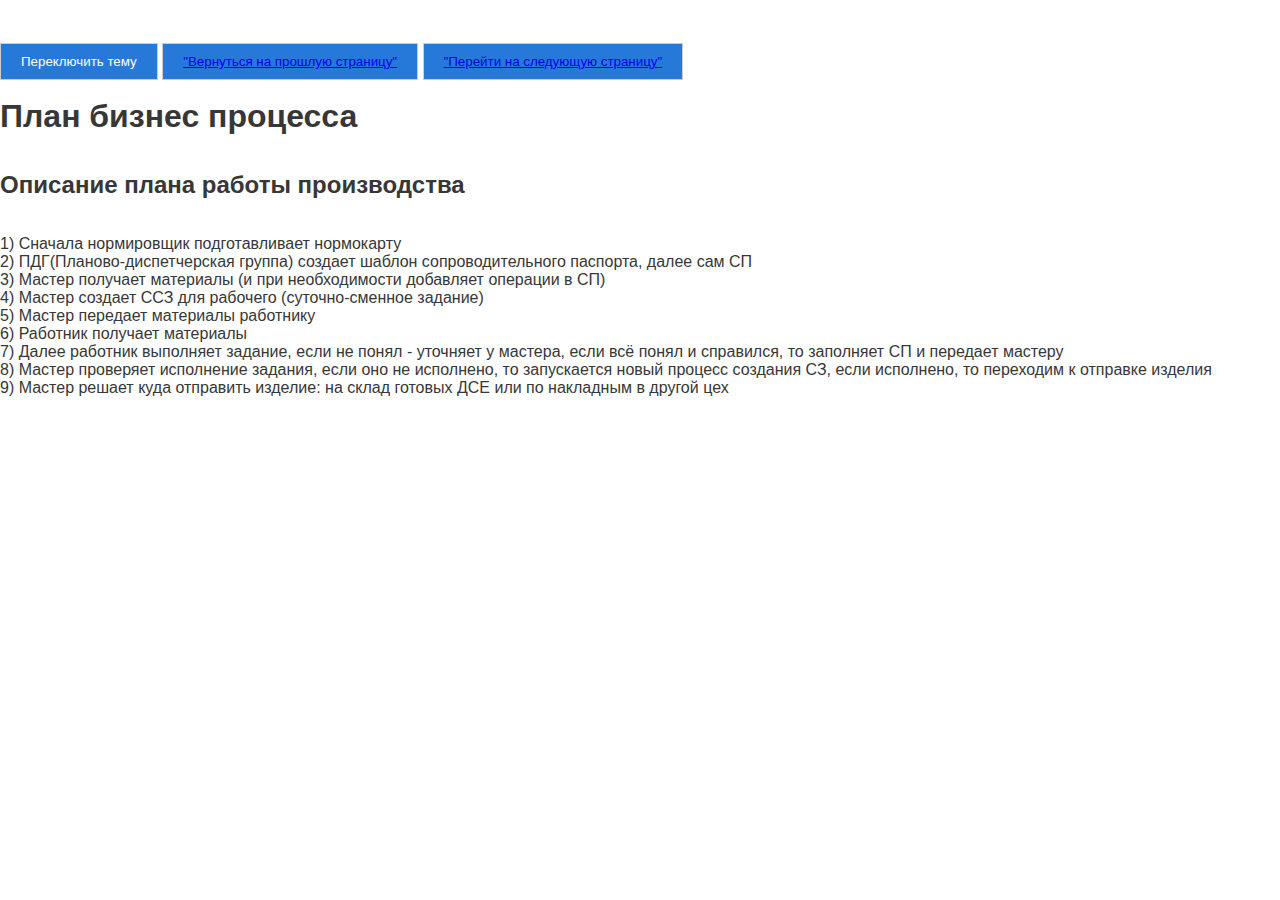
<file: p2.html>
<!DOCTYPE html>
<html lang="ru">
<head>
	<meta charset="UTF-8">
	<meta name="viewport" content="width=device-width, initial-scale=1.0">
	<title>Страница 2</title>
	<link rel="stylesheet" href="styles.css">
</head>
<body>
	<br>
	<button class="btn">Переключить тему</button> <button class= "ostalnie"> <a href="index.html"> "Вернуться на прошлую страницу" </a> </button> <button class= "ostalnie"> <a href="p3.html"> "Перейти на следующую страницу" </a> </button>

	<br>
	<br>

	<h1> План бизнес процесса </h1>

	<br>
	<br>
	<h2> Описание плана работы производства </h2>
	<br>
	<br>
	<ol>
		<li>1)		Сначала нормировщик подготавливает нормокарту </li>
		<li>2)		ПДГ(Планово-диспетчерская группа) создает шаблон сопроводительного паспорта, далее сам СП </li>
		<li>3)		Мастер получает материалы (и при необходимости добавляет операции в СП) </li>
		<li>4) 		Мастер создает ССЗ для рабочего (суточно-сменное задание) </li>
		<li>5) 		Мастер передает материалы работнику </li>
		<li>6) 		Работник получает материалы </li>
		<li>7) 		Далее работник выполняет задание, если не понял - уточняет у мастера, если всё понял и справился, то заполняет СП и передает мастеру </li>
		<li>		8) Мастер проверяет исполнение задания, если оно не исполнено, то запускается новый процесс создания СЗ, если исполнено, то переходим к отправке изделия </li>
		<li>		9) Мастер решает куда отправить изделие: на склад готовых ДСЕ или по накладным в другой цех </li>
	</ol>

	<script src="script.js"></script>
</body>
</html>
</file>
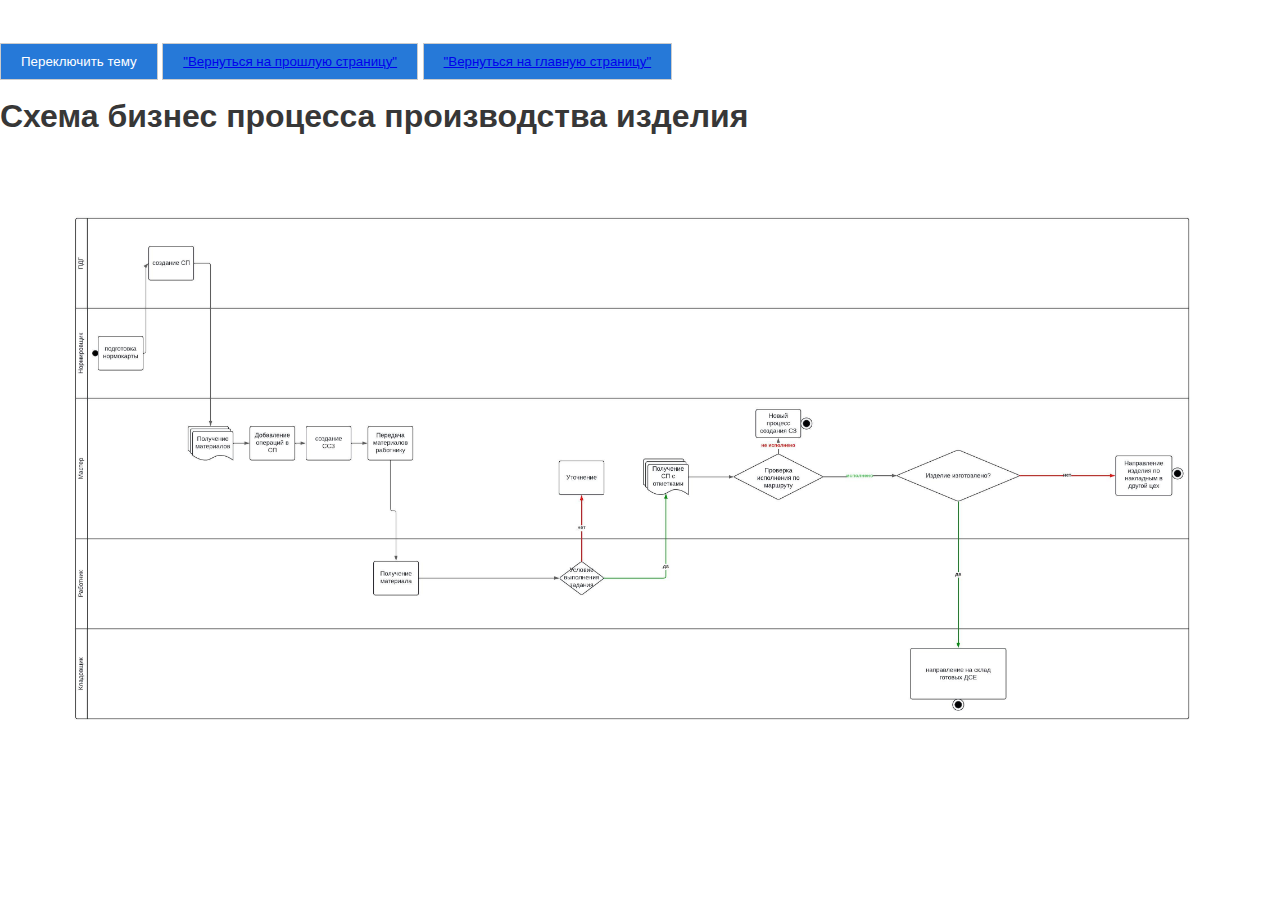
<file: p3.html>
<!DOCTYPE html>
<html lang="ru">
<head>
	<meta charset="UTF-8">
	<meta name="viewport" content="width=device-width, initial-scale=1.0">
	<title>Страница 3</title>
	<link rel="stylesheet" href="styles.css">
</head>
<body>
	<br>
	<button class="btn">Переключить тему</button> <button class= "ostalnie"> <a href="p2.html"> "Вернуться на прошлую страницу" </a> </button> <button class= "ostalnie"> <a href="index.html"> "Вернуться на главную страницу" </a> </button>
	
	<br>
	<br>
	
	<h1> Схема бизнес процесса производства изделия </h1>
	<br>
	<br>	
	<br>
	<br>

	<p> <img src="BP.jpeg" width=" 1200" > </td> </p>



	<script src="script.js"></script>
</body>
</html>
</file>
<file: styles.css>
* {
	margin: 0;
	padding: 0;
	box-sizing: border-box;
	font-family: sans-serif;

/*  Dark mode  */ 

body {
	color: #373737;
	background: white;
}

.dark-mode {
	color: white;
	background: #373737;
}



table.spisok {
    margin-left: auto;
    margin-right: auto 
}

button.nomera {
    background-color: #ffffff;
    color: #ffffff;
}

.btn {
	margin-top: 25px;
	padding: 10px 20px;
	background: rgb(38, 121, 216);
	border: none;
	border: 1px solid #ccc;
	text-decoration: none;
	color: white;
	outline: none;
	cursor: pointer;
}

.ostalnie {
	margin-top: 25px;
	padding: 10px 20px;
	background: rgb(38, 121, 216);
	border: none;
	border: 1px solid #ccc;
	text-decoration: none;
	color: white;
	outline: none;
	cursor: pointer;
}
</file>
